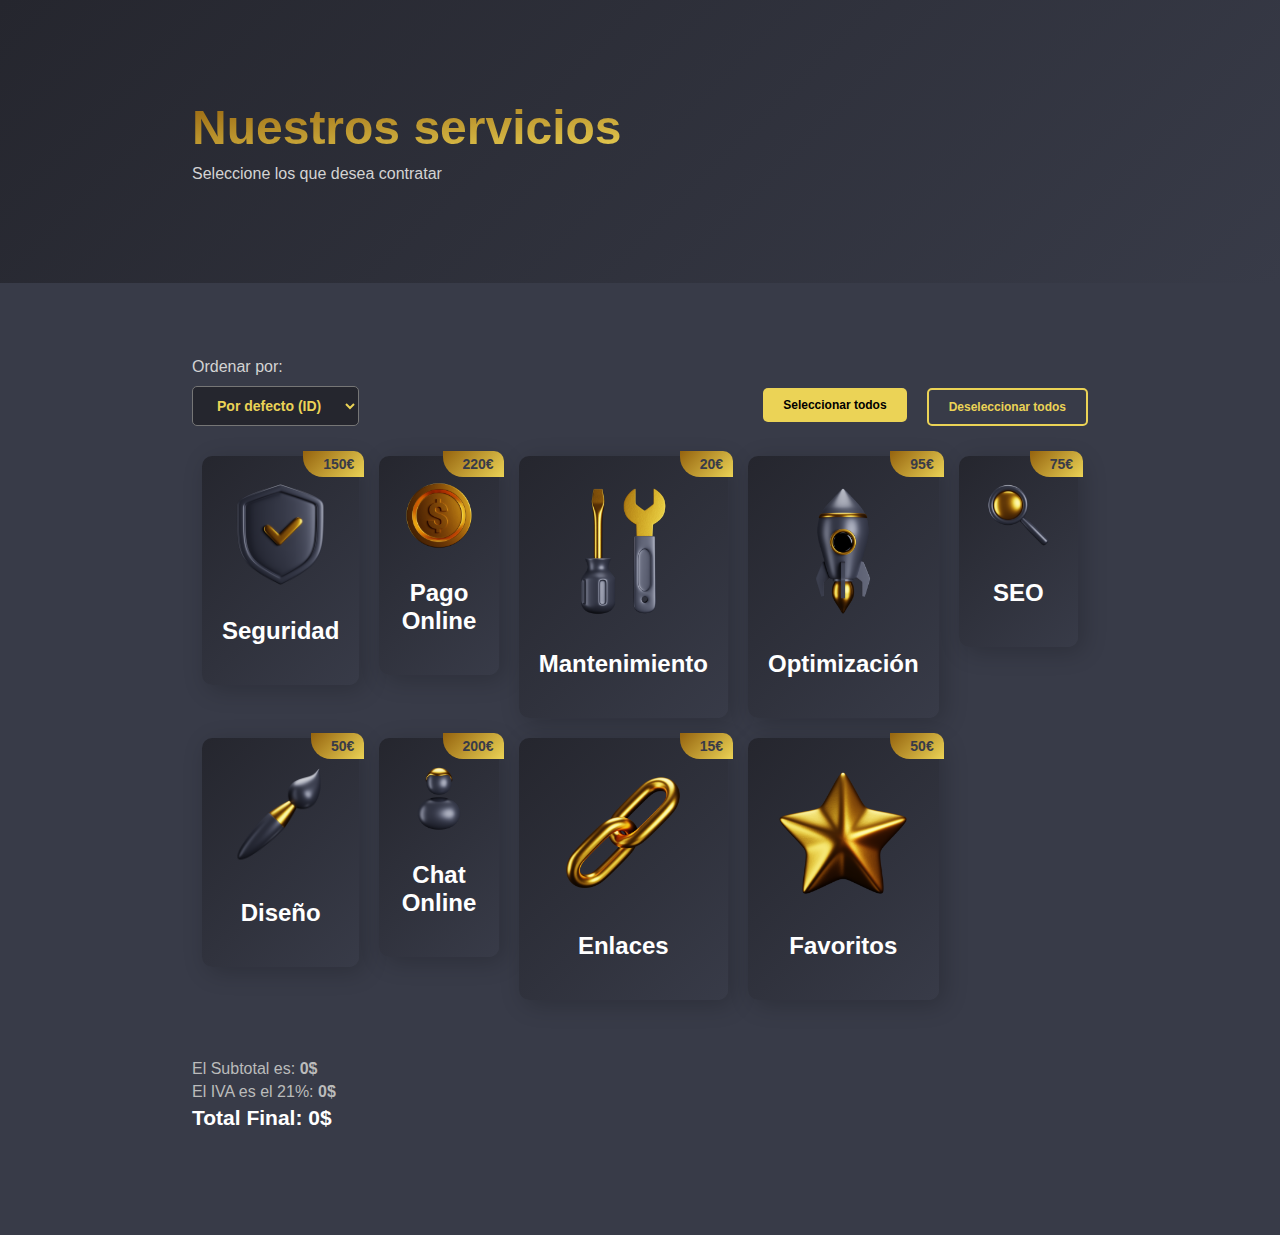
<file: __prev_design/index.html>
<!DOCTYPE html>
<html lang="en">
<head>
    <meta charset="UTF-8">
    <meta http-equiv="X-UA-Compatible" content="IE=edge">
    <meta name="viewport" content="width=device-width, initial-scale=1.0">
    <title>JCerme - Full Stack Developer</title>
    <link rel="shortcut icon" href="./img/favicon.ico" type="image/x-icon">
    <link rel="stylesheet" href="./styles/main.css">
    <script src="./scripts/products.js"></script>
    <script src="./scripts/main.js"></script>
</head>
<body>
    <div class="hero">
        <h1>Nuestros servicios</h1><br>
        <span>Seleccione los que desea contratar</span>
    </div>
    <main>
        <div class="filters">
            <div class="order-by">
                Ordenar por:
                <select name="order-by" id="order-by">
                    <option value="default" selected>Por defecto (ID)</option>
                    <option value="name-asc">Nombre ASC</option>
                    <option value="name-desc">Nombre DESC</option>
                    <option value="price-asc">Precio ASC</option>
                    <option value="price-desc">Precio DESC</option>
                </select>
            </div>
            <div class="select-buttons">
                <div class="select">
                    <button id="select">Seleccionar todos</button>
                </div>
                <div class="unselect">
                    <button id="unselect">Deseleccionar todos</button>
                </div>
            </div>
            
        </div>

        <div class="boxes"></div>

        <div class="precio">
            <div class="subtotal">
                <p>El Subtotal es: <span>0$</span></p>
            </div>
            <div class="iva">
                <p>El IVA es el 21%: <span>0$</span></p>
            </div>
            <div class="total">
                <p>Total Final: <span>0$</span></p>
            </div>
        </div>
    </main>
</body>
</html>
</file>
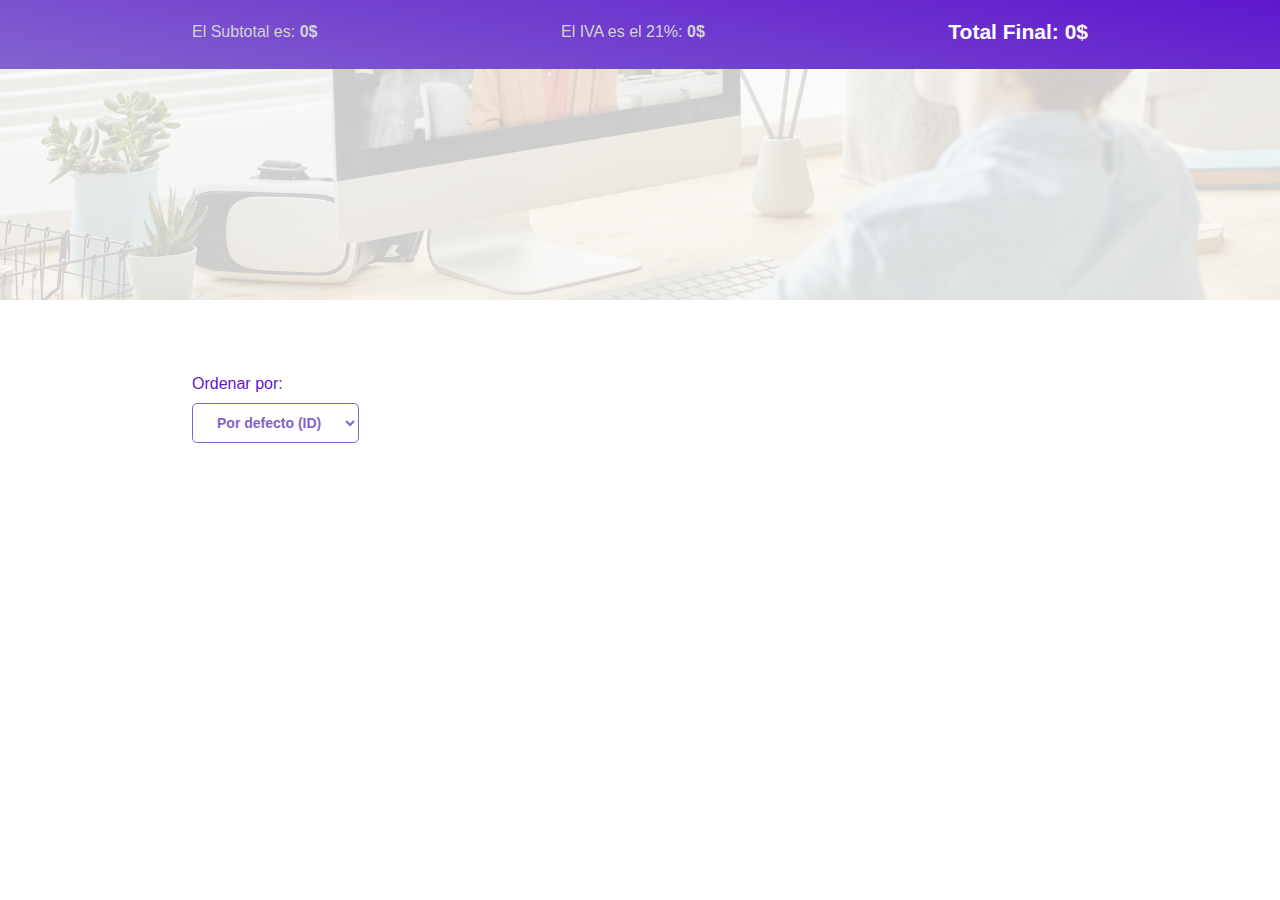
<file: __prompts/index.html>
<!DOCTYPE html>
<html lang="en">
<head>
    <meta charset="UTF-8">
    <meta http-equiv="X-UA-Compatible" content="IE=edge">
    <meta name="viewport" content="width=device-width, initial-scale=1.0">
    <title>JCerme - Full Stack Developer</title>
    <link rel="shortcut icon" href="./img/favicon.ico" type="image/x-icon">
    <link rel="stylesheet" href="./css/styles.css">
    <script src="./scripts/courses.js"></script>
    <script src="./scripts/app.js"></script>
</head>
<body>
    <div class="hero"></div>
    <main>
        <div class="filters">
            <div class="order-by">
                Ordenar por:
                <select name="order-by" id="order-by">
                    <option value="default" selected>Por defecto (ID)</option>
                    <option value="name-asc">Nombre ASC</option>
                    <option value="name-desc">Nombre DESC</option>
                    <option value="price-asc">Precio ASC</option>
                    <option value="price-desc">Precio DESC</option>
                </select>
            </div>
        </div>

        <div class="boxes"></div>

        <div class="precio">
            <div class="subtotal">
                <p>El Subtotal es: <span>0$</span></p>
            </div>
            <div class="iva">
                <p>El IVA es el 21%: <span>0$</span></p>
            </div>
            <div class="total">
                <p>Total Final: <span>0$</span></p>
            </div>
        </div>
    </main>
</body>
</html>
</file>
<file: __prev_design/styles/main.css>
:root{
    --primaryColor: #383b48;
    --secondaryColor: #ebd356;
}
*{
    box-sizing: border-box;
    font-family:Verdana, Geneva, Tahoma, sans-serif;
}
body{
    margin: 0;
    padding: 0;
    background-color: var(--primaryColor);
    padding-bottom: 100px;
}
main{
    width: 70%;
    margin: auto;
}
.hero{
    padding: 100px 15%;
    width: 100%;
    background-color: var(--primaryColor);
    background: linear-gradient(135deg, #25262e, var(--primaryColor));
    margin-bottom: 75px;
    color: lightgray;
}
.hero h1{
    font-size: 48px;
    margin: 0;
    margin-bottom: 10px;
    color: white;
    background-color: var(--secondaryColor);
    background: linear-gradient(175deg, #95630e, var(--secondaryColor));
    display: inline-block;
    background-size: 100%;
    -webkit-background-clip: text;
    -moz-background-clip: text;
    -webkit-text-fill-color: transparent; 
    -moz-text-fill-color: transparent;
}



.filters{
    display: flex;
    justify-content: space-between;
    align-items: flex-end;
    gap: 20px;
    margin-bottom: 20px;
}
.order-by{
    display: flex;
    flex-direction: column;
    gap: 10px;
    color: lightgray;
}
.order-by select{
    padding: 10px 20px;
    border-radius: 5px;
    background-color: #25262e;
    color: var(--secondaryColor);
    font-size: 14px;
    font-weight: 600;
}
.select-buttons{
    display: flex;
    gap: 20px;
}
.select-buttons button#select{
    padding: 10px 20px;
    border-radius: 5px;
    border: none;
    background-color: var(--secondaryColor);
    color: var(--dark);
    font-size: 12px;
    font-weight: 600;
}
.select-buttons button#unselect{
    padding: 10px 20px;
    border-radius: 5px;
    border: 2px solid var(--secondaryColor);
    background-color: transparent;
    color: var(--secondaryColor);
    font-size: 12px;
    font-weight: 600;
}






.boxes{
    display: grid;
    grid-template-columns: repeat(5,1fr);
}
.boxes input[type="checkbox"]{
    display: none;
}
.boxes input[type="checkbox"]:checked ~ label .box{
    outline: 2px solid var(--secondaryColor);
    transform: scale(1.01);
    transition: 300ms;
}
.boxes > div{
    margin: 10px;
}
.box{
    padding: 20px;
    background-color: var(--primaryColor);
    background: linear-gradient(135deg, #25262e, var(--primaryColor));
    border-radius: 10px;
    text-align: center;
    transition: 300ms;
    color: white;
    position: relative;
    box-shadow: 5px 5px 25px rgba(0, 0, 0, 0.2);
}
.box::before{
    content: attr(data-price)'€';
    position: absolute;
    top: -5px;
    right: -5px;
    background-color: var(--secondaryColor);
    background: linear-gradient(135deg, #95630e, var(--secondaryColor));
    padding: 5px 10px 5px 20px;
    border-bottom-left-radius: 20px;
    border-top-right-radius: 10px;
    display: flex;
    justify-content: center;
    align-items: center;
    color: var(--primaryColor);
    font-size: 14px;
    font-weight: 800;
    font-family: Verdana, Geneva, Tahoma, sans-serif;
}
.box .imagen img{
    max-height: 150px;
    object-fit: contain;
}




.precio{
    color: #bbb;
    margin-top: 50px;
}
.precio span{
    font-weight: 600;
}
.precio div{
    margin-bottom: 5px;   
}
.precio div p{
    margin: 0;
}
.total{
    color: white;
    font-size: 21px;
    font-weight: 600;
}
</file>
<file: __prompts/css/styles.css>
:root{
    --primaryColor: #ffffff;
    --secondaryColor: #5F17CE;
    --lightPruple: #8263CE;
}
*{
    box-sizing: border-box;
    font-family:Verdana, Geneva, Tahoma, sans-serif;
}
body{
    margin: 0;
    padding: 0;
    background-color: var(--primaryColor);
    padding-bottom: 100px;
}
main{
    width: 70%;
    margin: auto;
}
.hero{
    padding: 150px 15%;
    width: 100%;
    background: url(../img/banner.jpg);
    background-size: cover;
    background-position: center center;
    margin-bottom: 75px;
    opacity: 0.2;
}
.hero h1{
    font-size: 48px;
    margin: 0;
    margin-bottom: 10px;
    color: white;
    background-color: var(--secondaryColor);
    background: linear-gradient(175deg, #8263CE, var(--secondaryColor));
    display: inline-block;
    background-size: 100%;
    -webkit-background-clip: text;
    -moz-background-clip: text;
    -webkit-text-fill-color: transparent; 
    -moz-text-fill-color: transparent;
}



.filters{
    display: flex;
    justify-content: space-between;
    align-items: flex-end;
    gap: 20px;
    margin-bottom: 20px;
}
.order-by{
    display: flex;
    flex-direction: column;
    gap: 10px;
    color: var(--secondaryColor);
}
.order-by select{
    padding: 10px 20px;
    border-radius: 5px;
    background-color: white;
    color: var(--lightPruple);
    border: 1px solid var(--lightPruple);
    font-size: 14px;
    font-weight: 600;
}





.boxes{
    display: grid;
    grid-template-columns: repeat(3,1fr);
    gap: 20px;
}
.box{
    padding: 20px;
    background-color: white;
    border-radius: 10px;
    text-align: left;
    transition: 300ms;
    color: var(--secondaryColor);
    position: relative;
    box-shadow: 5px 5px 25px rgba(0, 0, 0, 0.2);
    display: flex;
    flex-direction: column;
}
.box .cart{
    display: flex;
    gap: 10px;
}
.box .cart > div{
    width: 50%;
    display: flex;
    gap: 0;
    align-items: center;
}
.box .cart > div button{
    cursor: pointer;
}
.box .cart > div *{
    height: 100%;
    aspect-ratio: 1 / 1;
    border: 0;
    display: flex;
    justify-content: center;
    align-items: center;
    border-radius: 5px;
}
.box h2{
    margin-top: 20px;
    margin-bottom: 5px;
}
.box .author{
    margin-bottom: 20px;
    color: gray;
}
.box::before{
    content: attr(data-price)'€';
    position: absolute;
    top: -5px;
    right: -5px;
    background-color: #82c77e;
    padding: 7.5px 15px 7.5px 20px;
    border-bottom-left-radius: 20px;
    border-top-right-radius: 10px;
    display: flex;
    justify-content: center;
    align-items: center;
    color: var(--primaryColor);
    font-size: 18px;
    font-weight: 800;
    font-family: Verdana, Geneva, Tahoma, sans-serif;
}
.box .imagen img{
    width: 100%;
    aspect-ratio: 3/2;
    object-fit: cover;
    border-radius: 10px ;
}
.box .add-to-cart{
    padding: 10px 20px;
    font-size: 16px;
    border: 1px solid var(--secondaryColor);
    color: var(--secondaryColor);
    background-color: transparent;
    border-radius: 5px;
    width: 50%;
    cursor: pointer;
}
.box .add-to-cart.disabled{
    background-color: lightgray;
    color: gray;
    border: 1px solid lightgray;
}
.box .categories{
    display: flex;
    flex-wrap: wrap;
    gap: 5px;
    margin-top: auto;
    margin-bottom: 10px;
}
.box .categories span{
    padding: 5px 10px;
    background-color: lightgray;
    color: black;
    border-radius: 5px;
    font-size: 14px;
    opacity: 0.5;
}


.precio{
    position: fixed;
    top: 0;
    left: 0;
    width: 100%;
    padding: 20px 15%;
    color: lightgray;
    background: linear-gradient(10deg, var(--lightPruple), var(--secondaryColor));
    display: flex;
    justify-content: space-between;
    align-items: center;
    font-size: 16px;
}
.precio span{
    font-weight: 600;
}
.precio div{
    margin-bottom: 5px;   
}
.precio div p{
    margin: 0;
}
.total{
    color: white;
    font-size: 21px;
    font-weight: 600;
}
</file>
